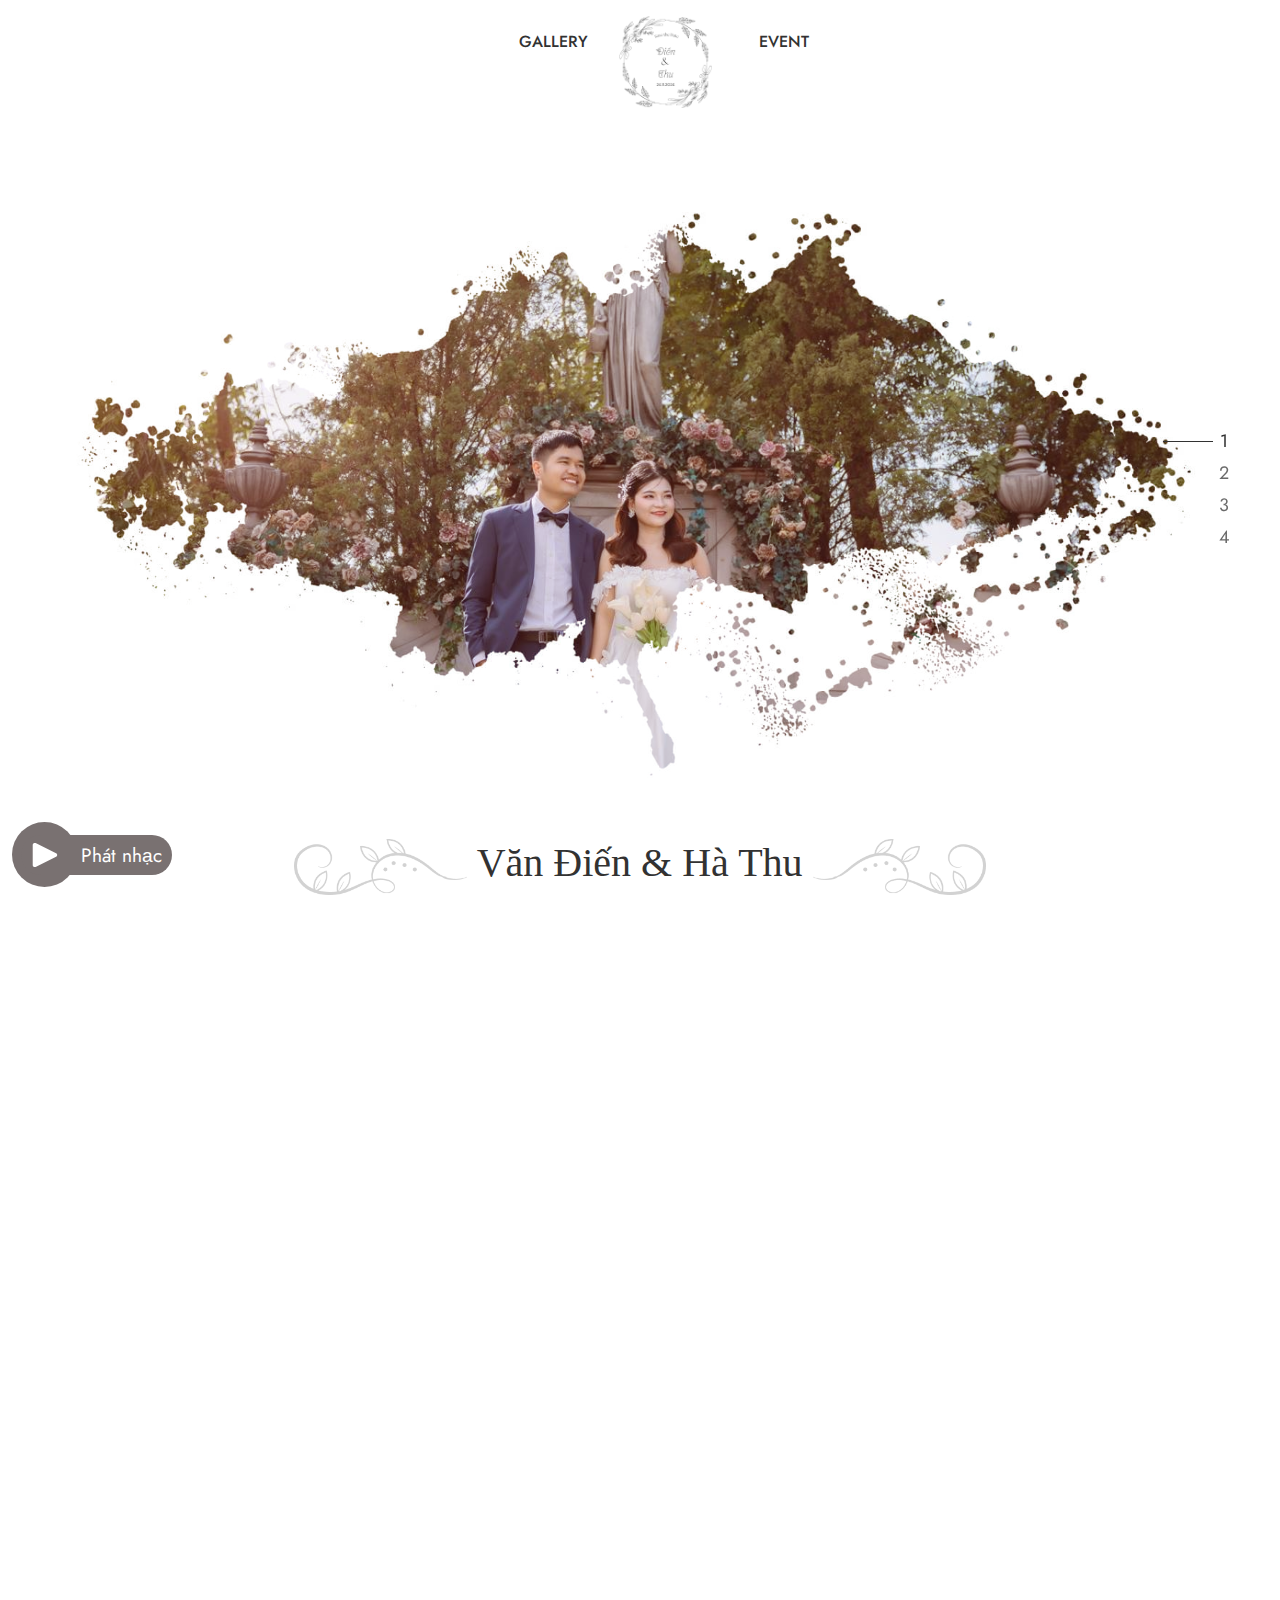
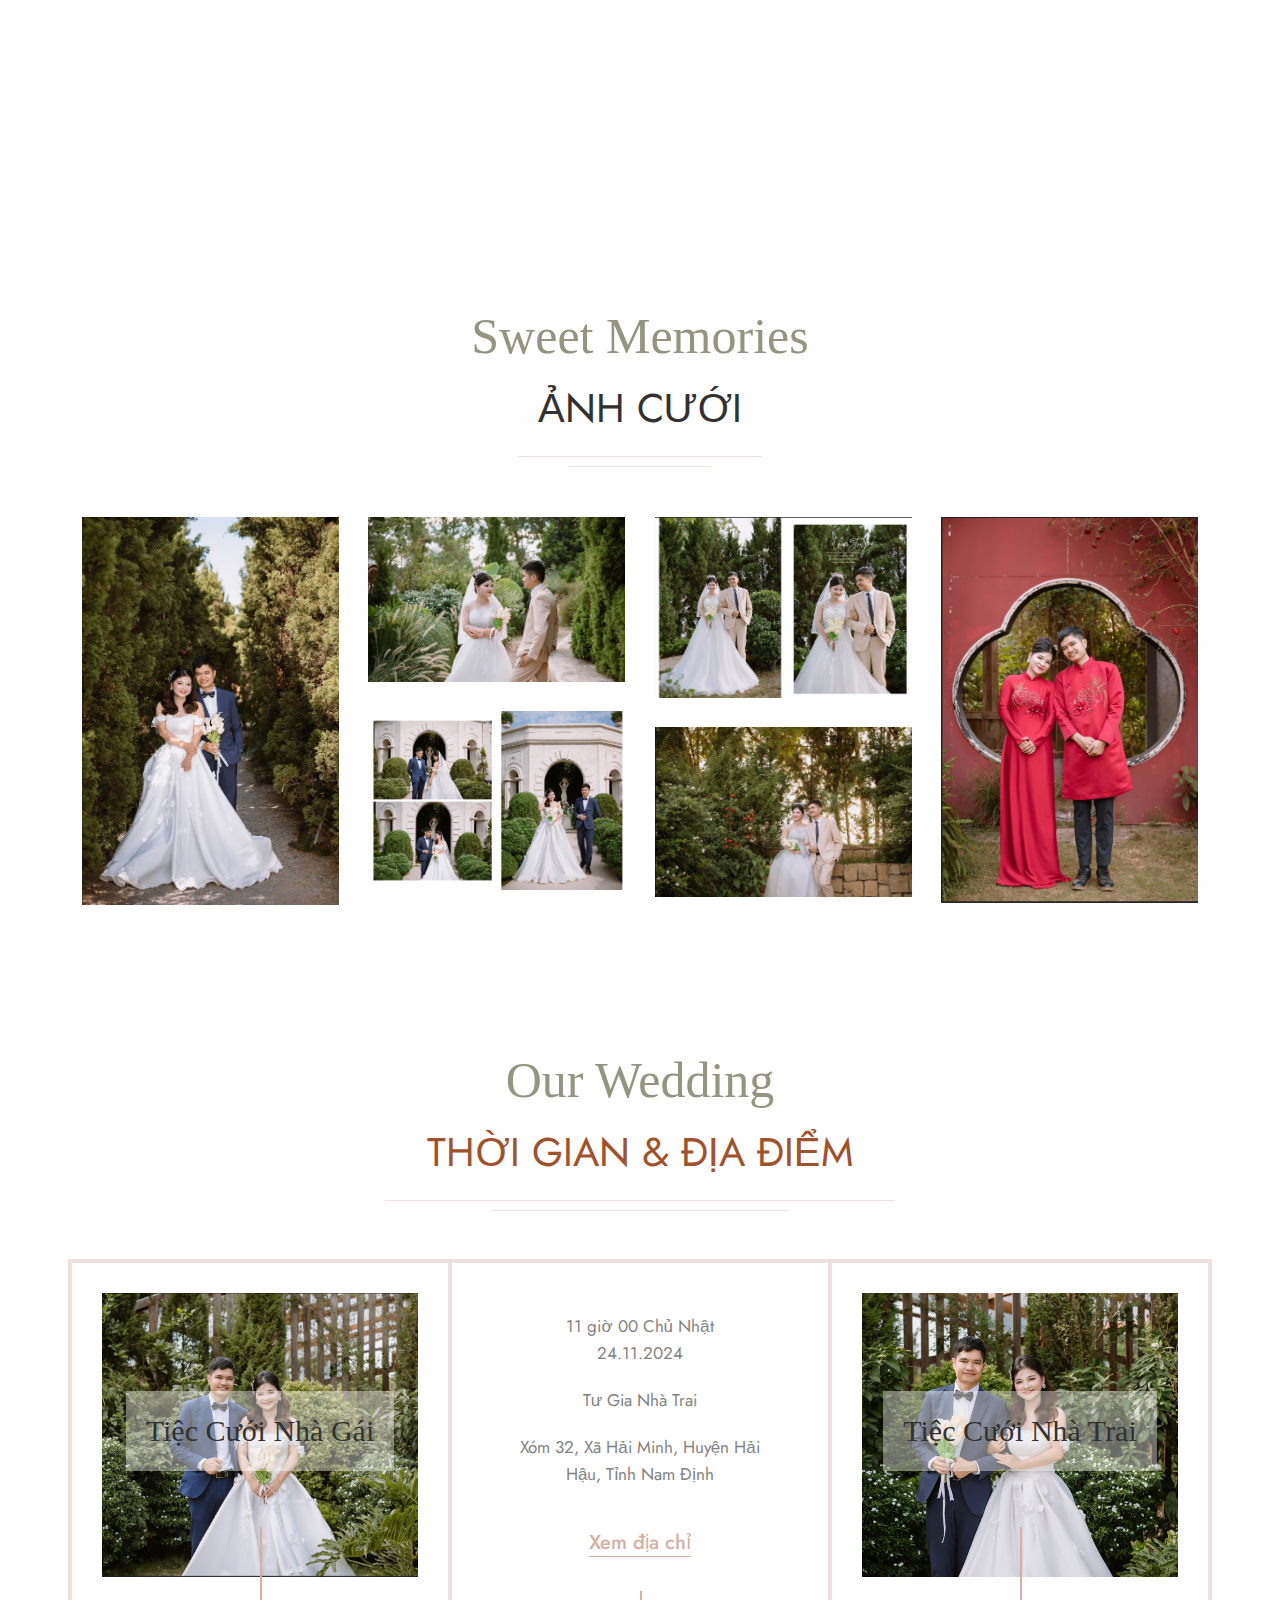
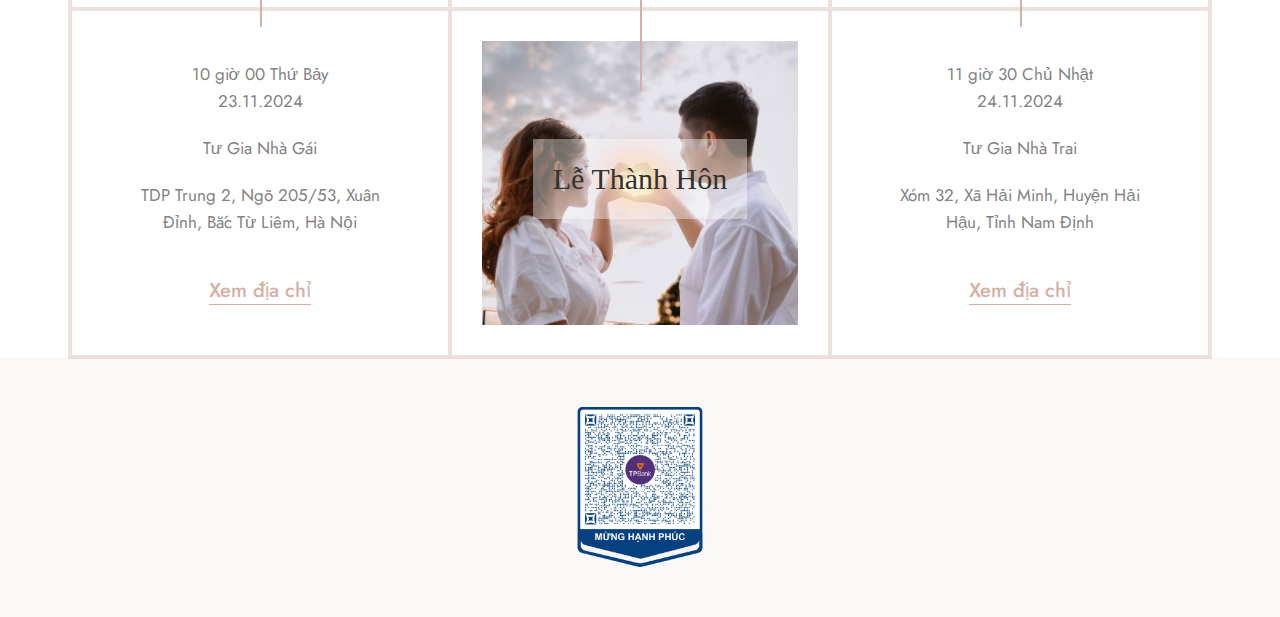
<file: index.html>
<!DOCTYPE html>
<html lang="en">
<head>
    <meta charset="utf-8">
    <meta http-equiv="X-UA-Compatible" content="IE=edge">
    <meta name="viewport" content="width=device-width, initial-scale=1">
    <link rel="shortcut icon" type="image/png" href="assets/images/favicon.png">
    <meta property="og:locale" content="vi_VN" />
    <meta property="og:type" content="article" />
    <meta property="og:title" content="Thu 💕 Điến" />
    <meta property="og:site_name" content="Thu 💕 Điến" />
    <meta property="og:image:width" content="400" />
    <meta property="og:image:height" content="400" />
    <title>Thu 💕 Điến</title>
    <link href="assets/css/themify-icons.css" rel="stylesheet">
    <link href="assets/css/font-awesome.min.css" rel="stylesheet">
    <link href="assets/css/flaticon.css" rel="stylesheet">
    <link href="assets/css/magnific-popup.css" rel="stylesheet">
    <link href="assets/css/bootstrap.min.css" rel="stylesheet">
    <link href="assets/css/animate.css" rel="stylesheet">
    <link href="assets/css/owl.carousel.css" rel="stylesheet">
    <link href="assets/css/owl.theme.css" rel="stylesheet">
    <link href="assets/css/slick.css" rel="stylesheet">
    <link href="assets/css/slick-theme.css" rel="stylesheet">
    <link href="assets/css/swiper.min.css" rel="stylesheet">
    <link href="assets/css/nice-select.css" rel="stylesheet">
    <link href="assets/css/owl.transitions.css" rel="stylesheet">
    <link href="assets/css/jquery.fancybox.css" rel="stylesheet">
    <link href="assets/css/odometer-theme-default.css" rel="stylesheet">
    <link href="assets/css/jquery-ui.css" rel="stylesheet">
    <link href="assets/sass/style.css" rel="stylesheet">
    <style>
        /* Thiết lập giao diện cho nút tạm dừng và play */
        .tdk-music {
            position: fixed;
            z-index: 99999;
            left: 0;
            bottom: 0;
            width: 90px;
            height: 90px;
        }
        .tdk-music svg {
            fill: white;
            position: absolute;
            top: calc(50% - 20px);
            left: calc(50% - 20px);
            width: 40px;
            height: 40px;
        }
        .tdk-bg-player {
            width: 65px;
            height: 65px;
            top: 12px;
            left: 12px;
            position: absolute;
            box-shadow: 0 0 0 0 #c31d1d;
            background-color: rgba(121, 113, 113, 1.0);
            border-radius: 50%;
            border: 2px solid transparent;
            transition: all .5s;
            transform-origin: 50% 50%;
        }
        .tdk-player-text {
            color: white;
            white-space: nowrap;
            position: absolute;
            top: 25px;
            left: 21px;
            height: 40px;
            line-height: 40px;
            background-color: rgba(121, 113, 113, 1.0);
            padding: 0 10px 0 60px;
            border-radius: 30px;
        }
        .tdk-music .tdk-icon-pause {
            display: none;
        }
        .tdk-music.playing .tdk-bg-player {
            animation: zoom 1.3s infinite;
        }
        .tdk-music.playing .tdk-icon-play {
            display: none;
        }
        .tdk-music.playing .tdk-icon-pause {
            display: inline;
        }

        @keyframes zoom {
            0% {
                transform: scale(0.9);
            }
            70% {
                transform: scale(1);
                box-shadow: 0 0 0 15px transparent;
            }
            100% {
                transform: scale(0.9);
                box-shadow: 0 0 0 0 transparent;
            }
        }
    </style>


    <!-- Nút tạm dừng và play là hình ảnh SVG -->
    <div class="tdk-music" onclick="toggleMusic()">
        <div class="tdk-bg-player"></div>
        <div class="tdk-player-text">Phát nhạc</div>
        <svg xmlns="http://www.w3.org/2000/svg" class="tdk-icon-play" width="26" height="26" viewBox="0 0 26 26">
            <path d="M20.208,11.857L6.902,5.26C6.499,5.057,6.018,5.079,5.634,5.312c-0.386,0.232-0.619,0.646-0.619,1.09V19.6 c0,0.443,0.233,0.856,0.619,1.089c0.208,0.126,0.444,0.19,0.683,0.19c0.201,0,0.401-0.046,0.586-0.138l13.306-6.599 c0.438-0.218,0.716-0.658,0.716-1.143S20.646,12.075,20.208,11.857z"></path>
        </svg>
        <svg xmlns="http://www.w3.org/2000/svg" class="tdk-icon-pause" width="26" height="26" viewBox="0 0 26 26">
            <path d="M 7 5 C 6.449 5 6 5.449 6 6 L 6 20 C 6 20.551 6.449 21 7 21 L 10 21 C 10.551 21 11 20.551 11 20 L 11 6 C 11 5.449 10.551 5 10 5 L 7 5 z M 16 5 C 15.449 5 15 5.449 15 6 L 15 20 C 15 20.551 15.449 21 16 21 L 19 21 C 19.551 21 20 20.551 20 20 L 20 6 C 20 5.449 19.551 5 19 5 L 16 5 z"></path>
        </svg>
    </div>

    <!-- Trình phát nhạc được ẩn -->
    <audio id="musicPlayer" loop="true" allow="autoplay" autoplay="true" src="https://bachlong-trading.com/wp-content/uploads/2024/05/EM-DONG-Y-I-DO-DUC-PHUC-x-911-x-KHAC-HUNG-1ST-LIVE-STAGE.mp3"></audio>

    <script>
        var musicPlayer = document.getElementById("musicPlayer");
        var playPauseButton = document.querySelector(".tdk-music");
        var isPlaying = false; // Ban đầu là không đang phát

        // Hàm để bật hoặc tạm dừng trình phát nhạc và thay đổi hình ảnh của nút
        function toggleMusic() {
            if (isPlaying) {
                musicPlayer.pause();
                playPauseButton.classList.remove("playing");
            } else {
                musicPlayer.play();
                playPauseButton.classList.add("playing");
            }
            isPlaying = !isPlaying; // Chuyển trạng thái đang phát hoặc tạm dừng
        }
    </script>
    <!-- <script>
        // Đặt hàm toggleMusic() vào hàm setTimeout() để chạy sau 3 giây
        setTimeout(function() {
            toggleMusic();
        }, 3000);
    </script> -->
</head>

<body>

    <!-- start page-wrapper -->
    <div class="page-wrapper">
        <!-- start preloader -->
        <div class="preloader">
            <div class="vertical-centered-box">
                <div class="content">
                    <div class="loader-circle"></div>
                    <div class="loader-line-mask">
                        <div class="loader-line"></div>
                    </div>
                    <img src="assets/images/preloader.svg" alt="">
                </div>
            </div>
        </div>
        <!-- end preloader -->
        <!-- Start header -->
        <header id="header">
            <div class="wpo-site-header wpo-header-style-1" id="sticky-header">
                <nav class="navigation navbar navbar-expand-lg navbar-light">
                    <div class="container-fluid">
                        <div class="row align-items-center">
                            <div class="col-md-5 col-5 d-lg-none d-block">
                                <div class="mobail-menu">
                                    <button type="button" class="navbar-toggler open-btn">
                                        <span class="sr-only">Toggle navigation</span>
                                        <span class="icon-bar first-angle"></span>
                                        <span class="icon-bar middle-angle"></span>
                                        <span class="icon-bar last-angle"></span>
                                    </button>
                                </div>
                            </div>
                            <div class="col-lg-2 col-md-6 col-6 d-lg-block d-none">
                                
                            </div>
                            <div class="col-md-7 col-7 d-lg-none dl-block">
                                <div class="navbar-header">
                                    <a class="navbar-brand" href="invitation.html"><img src="assets/images/logo.png" alt="Thu Điến Wedding"></a>
                                </div>
                            </div>
                            <div class="col-lg-8 col-md-1 col-1">
                                <div id="navbar" class="collapse navbar-collapse navigation-holder">
                                    <button class="menu-close"><i class="ti-close"></i></button>
                                    <ul class="nav navbar-nav mb-2 mb-lg-0">
                                        <li><a href="index.html#gallery">Gallery</a></li>
                                        <li><a href="index.html#event">Event</a></li>
                                        
                                    </ul>

                                </div><!-- end of nav-collapse -->
                            </div>
                        </div>
                    </div><!-- end of container -->
                </nav>
            </div>
        </header>
        <!-- end of header -->
        <!-- start of hero -->
        <section class="wpo-hero-slider wpo-hero-style-3">
            <h2 class="hidden">some</h2>
            <div class="swiper-container">
                <div class="swiper-wrapper">
                    <div class="swiper-slide">
                        <div class="slide-inner slide-bg-image" data-background="assets/images/slider/slide-1.jpg">
                        </div> <!-- end slide-inner -->
                    </div> <!-- end swiper-slide -->

                    <div class="swiper-slide">
                        <div class="slide-inner slide-bg-image" data-background="assets/images/slider/slide-2.jpg">
                        </div> <!-- end slide-inner -->
                    </div> <!-- end swiper-slide -->

                    <div class="swiper-slide">
                        <div class="slide-inner slide-bg-image" data-background="assets/images/slider/slide-3.jpg">
                        </div> <!-- end slide-inner -->
                    </div> <!-- end swiper-slide -->

                    <div class="swiper-slide">
                        <div class="slide-inner slide-bg-image" data-background="assets/images/slider/slide-4.jpg">
                        </div> <!-- end slide-inner -->
                    </div> <!-- end swiper-slide -->
                </div>
                <!-- end swiper-wrapper -->

                <!-- swipper controls -->
                <div class="swiper-pagination"></div>
            </div>
        </section>
        <!-- end of hero slider -->
        <!-- start wpo-wedding-date -->
        <section class="wpo-wedding-date">
            <div class="container">
                <h2 class="wow fadeInUp" data-wow-duration="1000ms">
                    <span class="shape-1"><img src="assets/images/slider/shape.png" alt=""></span>
                    Văn Điến & Hà Thu
                    <span class="shape-2"><img src="assets/images/slider/shape2.png" alt=""> </span>
                </h2>
                <p class="wow fadeInUp" data-wow-duration="1200ms">Hôn lễ được tổ chức vào ngày 24 tháng 11 năm 2024</p>
                <div class="row wow fadeInUp" data-wow-duration="1400ms">
                    <div class="col col-xs-12">
                        <div class="clock-grids">
                            <div id="clock" data-date="2024/11/24 11:00"></div>
                        </div>
                    </div>
                </div>
            </div> <!-- end container -->
        </section>
        <!-- end wpo-wedding-date -->
        <!-- start couple-section -->
        <section class="wpo-couple-section section-padding" id="couple">
            <div class="container">
                <div class="couple-area clearfix">
                    <div class="row align-items-center">
                        <div class="col col-md-5 col-12">
                            <div class="couple-item wow fadeInLeftSlow" data-wow-duration="1700ms">
                                <div class="couple-img">
                                    <img src="assets/images/couple/CoDau.JPG" alt="">
                                </div>
                                <div class="couple-text">
                                    <h3>Hà Thu</h3>                                    
                                </div>
                            </div>
                        </div>
                        <div class="col col-md-2 col-12">
                            <div class="middle-couple-shape wow fadeInUp" data-wow-duration="1000ms">
                                <div class="shape">
                                    <img src="assets/images/couple/shape.png" alt="">
                                </div>
                            </div>
                        </div>
                        <div class="col col-md-5 col-12">
                            <div class="couple-item wow fadeInRightSlow" data-wow-duration="1700ms">
                                <div class="couple-img">
                                    <img src="assets/images/couple/ChuRe.JPG" alt="">
                                </div>
                                <div class="couple-text">
                                    <h3>Văn Điến</h3>                                   
                                </div>
                            </div>
                        </div>
                    </div>
                </div>
            </div> <!-- end container -->
        </section>
        <!-- end couple-section -->
        
        <!-- end story-section -->
        <!-- start wpo-portfolio-section -->
        <section class="wpo-portfolio-section-s2 pb-0 section-padding" id="gallery">
            <div class="container">
                <div class="wpo-section-title">
                    <h4><a href="https://photos.app.goo.gl/itR26jXCSneDteoV9" style="color: #939580;">Sweet Memories</a></h4>
                    <h2>Ảnh cưới</h2>
                </div>
                <div class="sortable-gallery">
                    <div class="gallery-filters"></div>
                    <div class="row">
                        <div class="col-lg-12">
                            <div class="portfolio-grids gallery-container clearfix">
                                
                                <div class="grid">
                                    <div class="img-holder">
                                        <a href="assets/images/portfolio/l.jpg" class="fancybox"
                                            data-fancybox-group="gall-1">
                                            <img src="assets/images/portfolio/l.jpg" alt class="img img-responsive">
                                            <div class="hover-content">
                                                <i class="ti-plus"></i>
                                            </div>
                                        </a>
                                    </div>
                                </div>
                                <div class="grid">
                                    <div class="img-holder">
                                        <a href="assets/images/portfolio/6.jpg" class="fancybox"
                                            data-fancybox-group="gall-1">
                                            <img src="assets/images/portfolio/6.jpg" alt class="img img-responsive">
                                            <div class="hover-content">
                                                <i class="ti-plus"></i>
                                            </div>
                                        </a>
                                    </div>
                                </div>
                                <div class="grid">
                                    <div class="img-holder">
                                        <a href="assets/images/portfolio/7.jpg" class="fancybox"
                                            data-fancybox-group="gall-1">
                                            <img src="assets/images/portfolio/7.jpg" alt class="img img-responsive">
                                            <div class="hover-content">
                                                <i class="ti-plus"></i>
                                            </div>
                                        </a>
                                    </div>
                                </div>
                                <div class="grid">
                                    <div class="img-holder">
                                        <a href="assets/images/portfolio/r.jpg" class="fancybox"
                                            data-fancybox-group="gall-1">
                                            <img src="assets/images/portfolio/r.jpg" alt class="img img-responsive">
                                            <div class="hover-content">
                                                <i class="ti-plus"></i>
                                            </div>
                                        </a>
                                    </div>
                                </div>
                                <div class="grid">
                                    <div class="img-holder">
                                        <a href="assets/images/portfolio/8.jpg" class="fancybox"
                                            data-fancybox-group="gall-1">
                                            <img src="assets/images/portfolio/8.jpg" alt class="img img-responsive">
                                            <div class="hover-content">
                                                <i class="ti-plus"></i>
                                            </div>
                                        </a>
                                    </div>
                                </div>
                                <div class="grid">
                                    <div class="img-holder">
                                        <a href="assets/images/portfolio/9.jpg" class="fancybox"
                                            data-fancybox-group="gall-1">
                                            <img src="assets/images/portfolio/9.jpg" alt class="img img-responsive">
                                            <div class="hover-content">
                                                <i class="ti-plus"></i>
                                            </div>
                                        </a>
                                    </div>
                                </div>                                
                            </div>
                        </div>
                    </div>
                </div>
                
            </div> <!-- end container -->
        </section>
        <!-- end wpo-portfolio-section -->


        <!-- start wpo-event-section -->
        <section class="wpo-event-section section-padding pb-0" id="event">
            <div class="container">
                <div class="wpo-section-title">
                    <h4>Our Wedding</h4>
                    <h2><a href="invitation.html" style="color: sienna;">Thời gian & địa điểm</a></h2>
                </div>
                <div class="wpo-event-wrap">
                    <div class="row">
                        <div class="col col-lg-4 col-md-6 col-12">
                            <div class="wpo-event-item">
                                <div class="wpo-event-img">
                                    <img src="assets/images/event/1.jpg" alt="">
                                    <div class="title"><h2>Tiệc Cưới Nhà Gái</h2></div>
                                </div>
                                <div class="wpo-event-text">
                                    <ul>
                                        <li>10 giờ 00 Thứ Bảy <br/> 23.11.2024</li>
                                        <li>Tư Gia Nhà Gái</li>
                                        <li>TDP Trung 2, Ngõ 205/53, Xuân Đỉnh, Bắc Từ Liêm, Hà Nội</li>
                                        <li> <a target="_blank" href="https://maps.app.goo.gl/LN4hfwJbfRdn2rP87">Xem địa chỉ</a></li>
                                    </ul>
                                </div>
                            </div>
                        </div>
                        <div class="col col-lg-4 col-md-6 col-12">
                            <div class="wpo-event-item">
                                <div class="wpo-event-img">
                                    <img src="assets/images/event/2.jpg" alt="">
                                    <div class="title"><h2>Lễ Thành Hôn</h2></div>
                                </div>
                                <div class="wpo-event-text">
                                    <ul>
                                        <li>11 giờ 00 Chủ Nhật 
                                            <br/>24.11.2024</li>
                                        <li>Tư Gia Nhà Trai</li>
                                        <li>Xóm 32, Xã Hải Minh, Huyện Hải Hậu, Tỉnh Nam Định</li> 
                                        <li> <a target="_blank"
                                                href="https://maps.app.goo.gl/AHfvJBQJt8uPPumu7">Xem địa chỉ</a></li>
                                    </ul>
                                </div>
                            </div>
                        </div>
                        <div class="col col-lg-4 col-md-6 col-12">
                            <div class="wpo-event-item">
                                <div class="wpo-event-img">
                                    <img src="assets/images/event/3.jpg" alt="">
                                    <div class="title"><h2>Tiệc Cưới Nhà Trai</h2></div>
                                </div>
                                <div class="wpo-event-text">
                                    <ul>
                                        <li>11 giờ 30 Chủ Nhật 
                                            <br/>24.11.2024</li>
                                        <li>Tư Gia Nhà Trai</li>
                                        <li>Xóm 32, Xã Hải Minh, Huyện Hải Hậu, Tỉnh Nam Định</li> 
                                        <li> <a target="_blank"
                                                href="https://maps.app.goo.gl/AHfvJBQJt8uPPumu7">Xem địa chỉ</a></li>
                                    </ul>
                                </div>
                            </div>
                        </div>
                    </div>
                </div>

            </div> <!-- end container -->
        </section>
        <!-- wpo-site-footer start -->
        <div class="wpo-site-footer text-center" style="padding: 50px;">
            <div class="container" id="qr_tt" >
                <div class="row">
                    <div class="col-12">
                        <div class="footer-image">
                            <a class="logo" href="index.html"><img src="assets/images/qr.png" alt="" style="max-width: 160px;"></a>
                        </div>
                    </div>
                </div>
            </div>
        </div>
        <!-- wpo-site-footer end -->
    </div>
    <!-- end of page-wrapper -->
    <div class="snowflakes" aria-hidden="true">
        <div class="snowflake" style="font-size: 15px;">♥️</div>
        <div class="snowflake">❅</div>
        <div class="snowflake" style="font-size: 10px;">♥️ </div>
        <div class="snowflake">❅</div>
        <div class="snowflake" style="font-size: 16px;">♥️</div>
        <div class="snowflake" style="font-size: 22px;">♥️</div>
        <div class="snowflake" style="font-size: 18px;">♥️</div>
        <div class="snowflake" style="font-size: 20px;">♥️</div>
        <div class="snowflake" style="font-size: 16px;">♥️</div>
        <div class="snowflake" style="font-size: 20px;">♥️</div>
        </div>
        <style>
          @-webkit-keyframes snowflakes-fall {
            0% {top:-10%}
            100% {top:100%}
          }
          @-webkit-keyframes snowflakes-shake {
            0%,100% {-webkit-transform:translateX(0);transform:translateX(0)}
            50% {-webkit-transform:translateX(80px);transform:translateX(80px)}
          }
          @keyframes snowflakes-fall {
            0% {top:-10%}
            100% {top:100%}
          }
          @keyframes snowflakes-shake {
            0%,100%{ transform:translateX(0)}
            50% {transform:translateX(80px)}
          }
          .snowflake {
            color: #fff;
            font-size: 1em;
            font-family: Arial, sans-serif;
            text-shadow: 0 0 5px #000;
            position:fixed;
            top:-10%;
            z-index:9999;
            -webkit-user-select:none;
            -moz-user-select:none;
            -ms-user-select:none;
            user-select:none;
            cursor:default;
            -webkit-animation-name:snowflakes-fall,snowflakes-shake;
            -webkit-animation-duration:10s,3s;
            -webkit-animation-timing-function:linear,ease-in-out;
            -webkit-animation-iteration-count:infinite,infinite;
            -webkit-animation-play-state:running,running;
            animation-name:snowflakes-fall,snowflakes-shake;
            animation-duration:10s,3s;
            animation-timing-function:linear,ease-in-out;
            animation-iteration-count:infinite,infinite;
            animation-play-state:running,running;
          }
          .snowflake:nth-of-type(0){
            left:1%;-webkit-animation-delay:0s,0s;animation-delay:0s,0s
          }
          .snowflake:nth-of-type(1){
            left:10%;-webkit-animation-delay:1s,1s;animation-delay:1s,1s
          }
          .snowflake:nth-of-type(2){
            left:20%;-webkit-animation-delay:6s,.5s;animation-delay:6s,.5s
          }
          .snowflake:nth-of-type(3){
            left:30%;-webkit-animation-delay:4s,2s;animation-delay:4s,2s
          }
          .snowflake:nth-of-type(4){
            left:40%;-webkit-animation-delay:2s,2s;animation-delay:2s,2s
          }
          .snowflake:nth-of-type(5){
            left:50%;-webkit-animation-delay:8s,3s;animation-delay:8s,3s
          }
          .snowflake:nth-of-type(6){
            left:60%;-webkit-animation-delay:6s,2s;animation-delay:6s,2s
          }
          .snowflake:nth-of-type(7){
            left:70%;-webkit-animation-delay:2.5s,1s;animation-delay:2.5s,1s
          }
          .snowflake:nth-of-type(8){
            left:80%;-webkit-animation-delay:1s,0s;animation-delay:1s,0s
          }
          .snowflake:nth-of-type(9){
            left:90%;-webkit-animation-delay:3s,1.5s;animation-delay:3s,1.5s
          }
          .snowflake:nth-of-type(10){
            left:25%;-webkit-animation-delay:2s,0s;animation-delay:2s,0s
          }
          .snowflake:nth-of-type(11){
            left:65%;-webkit-animation-delay:4s,2.5s;animation-delay:4s,2.5s
          }
        </style></div>
    <!-- All JavaScript files
    ================================================== -->
    <script src="assets/js/jquery.min.js"></script>
    <script src="assets/js/bootstrap.bundle.min.js"></script>
    <!-- Plugins for this template -->
    <script src="assets/js/modernizr.custom.js"></script>
    <script src="assets/js/jquery.dlmenu.js"></script>
    <script src="assets/js/jquery-plugin-collection.js"></script>
    <!-- Custom script for this template -->
    <script src="assets/js/script.js"></script>
	<!--<script>
		window.onload = function() {
			// Check if the domain includes "thu.abc"
            if (window.location.hostname.includes("thudien.online")) {
                // Remove the "display" style attribute entirely
                document.getElementById("qr_tt").style.removeProperty("display");
            }
		};
	</script>-->

</body>


</html>
</file>
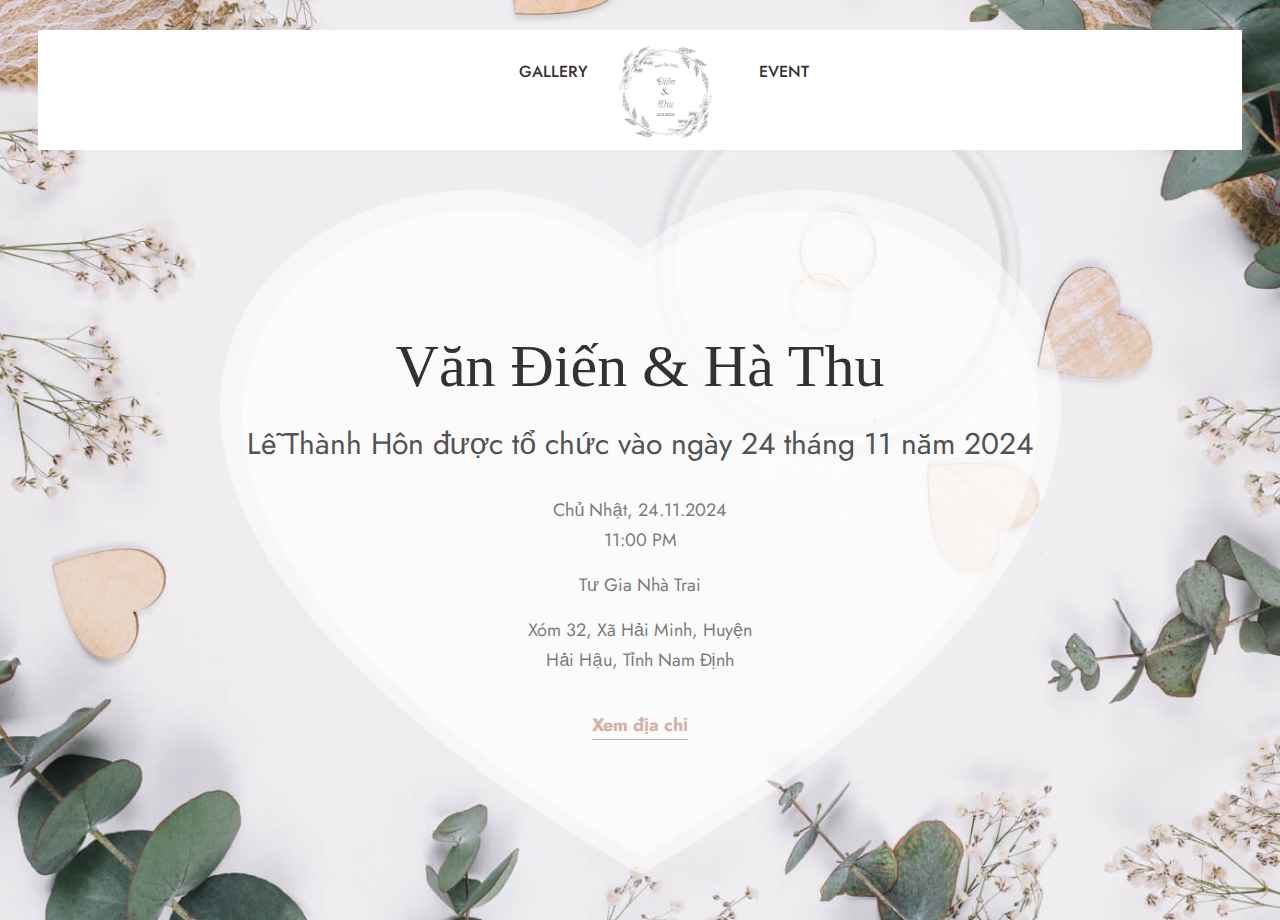
<file: invitation.html>
<!DOCTYPE html>
<html lang="en">


<!-- Mirrored from wpocean.com/html/tf/love-love/index-9.html by HTTrack Website Copier/3.x [XR&CO'2014], Thu, 26 Sep 2024 13:19:27 GMT -->
<head>
    <meta charset="utf-8">
    <meta http-equiv="X-UA-Compatible" content="IE=edge">
    <meta name="viewport" content="width=device-width, initial-scale=1">
    <meta name="author" content="wpOceans">
    <link rel="shortcut icon" type="image/png" href="assets/images/favicon.png">
    <meta property="og:locale" content="vi_VN" />
    <meta property="og:type" content="article" />
    <meta property="og:title" content="Thu 💕 Điến" />
    <meta property="og:description" content="Thu 💕 Điến" />
    <meta property="og:url" content="//" />
    <meta property="og:site_name" content="Thu 💕 Điến" />
    <meta property="og:image" content="assets/images/story/3.jpg" />
    <meta property="og:image:width" content="400" />
    <meta property="og:image:height" content="400" />
    <title>Thu 💕 Điến</title>
    <link href="assets/css/themify-icons.css" rel="stylesheet">
    <link href="assets/css/font-awesome.min.css" rel="stylesheet">
    <link href="assets/css/flaticon.css" rel="stylesheet">
    <link href="assets/css/magnific-popup.css" rel="stylesheet">
    <link href="assets/css/bootstrap.min.css" rel="stylesheet">
    <link href="assets/css/animate.css" rel="stylesheet">
    <link href="assets/css/owl.carousel.css" rel="stylesheet">
    <link href="assets/css/owl.theme.css" rel="stylesheet">
    <link href="assets/css/slick.css" rel="stylesheet">
    <link href="assets/css/slick-theme.css" rel="stylesheet">
    <link href="assets/css/swiper.min.css" rel="stylesheet">
    <link href="assets/css/nice-select.css" rel="stylesheet">
    <link href="assets/css/owl.transitions.css" rel="stylesheet">
    <link href="assets/css/jquery.fancybox.css" rel="stylesheet">
    <link href="assets/css/odometer-theme-default.css" rel="stylesheet">
    <link href="assets/css/jquery-ui.css" rel="stylesheet">
    <link href="assets/sass/style.css" rel="stylesheet">
</head>

<body>

    <!-- start page-wrapper -->
    <div class="page-wrapper">
        <!-- start preloader -->
        <div class="preloader">
            <div class="vertical-centered-box">
                <div class="content">
                    <div class="loader-circle"></div>
                    <div class="loader-line-mask">
                        <div class="loader-line"></div>
                    </div>
                    <img src="assets/images/preloader.svg" alt="">
                </div>
            </div>
        </div>
        <!-- end preloader -->
        <!-- Start header -->
        <!-- Start header -->
        <header>
            <div class="wpo-site-header wpo-header-style-3">
                <nav class="navigation navbar navbar-expand-lg navbar-light">
                    <div class="container-fluid">
                        <div class="row align-items-center">
                            <div class="col-md-5 col-5 d-lg-none d-block">
                                <div class="mobail-menu">
                                    <button type="button" class="navbar-toggler open-btn">
                                        <span class="sr-only">Toggle navigation</span>
                                        <span class="icon-bar first-angle"></span>
                                        <span class="icon-bar middle-angle"></span>
                                        <span class="icon-bar last-angle"></span>
                                    </button>
                                </div>
                            </div>
                            <div class="col-lg-2 col-md-6 col-6 d-lg-block d-none">
                                
                            </div>
                            <div class="col-md-7 col-7 d-lg-none dl-block">
                                <div class="navbar-header">
                                    <a class="navbar-brand" href="index.html"><img src="assets/images/logo.png" alt="Thu Điến Wedding"></a>
                                </div>
                            </div>
                            <div class="col-lg-8 col-md-1 col-1">
                                <div id="navbar" class="collapse navbar-collapse navigation-holder">
                                    <button class="menu-close"><i class="ti-close"></i></button>
                                    <ul class="nav navbar-nav mb-2 mb-lg-0">
                                        <li><a href="index.html#gallery">Gallery</a></li>
                                        <li><a href="index.html#event">Event</a></li>
                                    </ul>

                                </div><!-- end of nav-collapse -->
                            </div>
                        </div>
                    </div><!-- end of container -->
                </nav>
            </div>
        </header>
        <!-- end of header -->
        <!-- start of hero -->
        <section class="static-hero-s4">
            <div class="hero-container">
                <div class="hero-inner">
                    <div class="container">
                        <div class="row justify-content-center">
                            <div class="col-lg-12">
                                <div class="wpo-event-item wow zoomIn" data-wow-duration="1500ms">
                                    <div class="wpo-event-text">
                                        <h2>Văn Điến & Hà Thu</h2>
                                        <p>Lễ Thành Hôn được tổ chức vào ngày 24 tháng 11 năm 2024</p>
                                        <ul>
                                            <li>Chủ Nhật, 24.11.2024 <br />
                                                11:00 PM </li>
                                            <li>Tư Gia Nhà Trai</li>
                                            <li>Xóm 32, Xã Hải Minh, Huyện Hải Hậu, Tỉnh Nam Định</li> 
                                            <li> <a target="_blank" href="https://maps.app.goo.gl/AHfvJBQJt8uPPumu7">Xem địa chỉ</a></li>                                           
                                        </ul>
                                    </div>
                                </div>
                            </div>
                        </div>
                    </div>
                </div>
            </div>
        </section>
        <!-- end of hero slider -->
        
    </div>
    <!-- end of page-wrapper -->

    <!-- All JavaScript files
    ================================================== -->
    <script src="assets/js/jquery.min.js"></script>
    <script src="assets/js/bootstrap.bundle.min.js"></script>
    <!-- Plugins for this template -->
    <script src="assets/js/modernizr.custom.js"></script>
    <script src="assets/js/jquery.dlmenu.js"></script>
    <script src="assets/js/jquery-plugin-collection.js"></script>
    <!-- Custom script for this template -->
    <script src="assets/js/script.js"></script>
</body>


<!-- Mirrored from wpocean.com/html/tf/love-love/index-9.html by HTTrack Website Copier/3.x [XR&CO'2014], Thu, 26 Sep 2024 13:19:27 GMT -->
</html>
</file>
<file: assets/css/themify-icons.css>
@font-face {
	font-family: 'themify';
	src:url('../fonts/themify9f24.eot?-fvbane');
	src:url('../fonts/themifyd41d.eot?') format('embedded-opentype'),
		url('../fonts/themify9f24.woff?-fvbane') format('woff'),
		url('../fonts/themify9f24.ttf?-fvbane') format('truetype'),
		url('../fonts/themify9f24.svg?-fvbane') format('svg');
	font-weight: normal;
	font-style: normal;
}

[class^="ti-"], [class*=" ti-"] {
	font-family: 'themify';
	speak: none;
	font-style: normal;
	font-weight: normal;
	font-variant: normal;
	text-transform: none;
	line-height: 1;

	/* Better Font Rendering =========== */
	-webkit-font-smoothing: antialiased;
	-moz-osx-font-smoothing: grayscale;
}

.ti-wand:before {
	content: "\e600";
}
.ti-volume:before {
	content: "\e601";
}
.ti-user:before {
	content: "\e602";
}
.ti-unlock:before {
	content: "\e603";
}
.ti-unlink:before {
	content: "\e604";
}
.ti-trash:before {
	content: "\e605";
}
.ti-thought:before {
	content: "\e606";
}
.ti-target:before {
	content: "\e607";
}
.ti-tag:before {
	content: "\e608";
}
.ti-tablet:before {
	content: "\e609";
}
.ti-star:before {
	content: "\e60a";
}
.ti-spray:before {
	content: "\e60b";
}
.ti-signal:before {
	content: "\e60c";
}
.ti-shopping-cart:before {
	content: "\e60d";
}
.ti-shopping-cart-full:before {
	content: "\e60e";
}
.ti-settings:before {
	content: "\e60f";
}
.ti-search:before {
	content: "\e610";
}
.ti-zoom-in:before {
	content: "\e611";
}
.ti-zoom-out:before {
	content: "\e612";
}
.ti-cut:before {
	content: "\e613";
}
.ti-ruler:before {
	content: "\e614";
}
.ti-ruler-pencil:before {
	content: "\e615";
}
.ti-ruler-alt:before {
	content: "\e616";
}
.ti-bookmark:before {
	content: "\e617";
}
.ti-bookmark-alt:before {
	content: "\e618";
}
.ti-reload:before {
	content: "\e619";
}
.ti-plus:before {
	content: "\e61a";
}
.ti-pin:before {
	content: "\e61b";
}
.ti-pencil:before {
	content: "\e61c";
}
.ti-pencil-alt:before {
	content: "\e61d";
}
.ti-paint-roller:before {
	content: "\e61e";
}
.ti-paint-bucket:before {
	content: "\e61f";
}
.ti-na:before {
	content: "\e620";
}
.ti-mobile:before {
	content: "\e621";
}
.ti-minus:before {
	content: "\e622";
}
.ti-medall:before {
	content: "\e623";
}
.ti-medall-alt:before {
	content: "\e624";
}
.ti-marker:before {
	content: "\e625";
}
.ti-marker-alt:before {
	content: "\e626";
}
.ti-arrow-up:before {
	content: "\e627";
}
.ti-arrow-right:before {
	content: "\e628";
}
.ti-arrow-left:before {
	content: "\e629";
}
.ti-arrow-down:before {
	content: "\e62a";
}
.ti-lock:before {
	content: "\e62b";
}
.ti-location-arrow:before {
	content: "\e62c";
}
.ti-link:before {
	content: "\e62d";
}
.ti-layout:before {
	content: "\e62e";
}
.ti-layers:before {
	content: "\e62f";
}
.ti-layers-alt:before {
	content: "\e630";
}
.ti-key:before {
	content: "\e631";
}
.ti-import:before {
	content: "\e632";
}
.ti-image:before {
	content: "\e633";
}
.ti-heart:before {
	content: "\e634";
}
.ti-heart-broken:before {
	content: "\e635";
}
.ti-hand-stop:before {
	content: "\e636";
}
.ti-hand-open:before {
	content: "\e637";
}
.ti-hand-drag:before {
	content: "\e638";
}
.ti-folder:before {
	content: "\e639";
}
.ti-flag:before {
	content: "\e63a";
}
.ti-flag-alt:before {
	content: "\e63b";
}
.ti-flag-alt-2:before {
	content: "\e63c";
}
.ti-eye:before {
	content: "\e63d";
}
.ti-export:before {
	content: "\e63e";
}
.ti-exchange-vertical:before {
	content: "\e63f";
}
.ti-desktop:before {
	content: "\e640";
}
.ti-cup:before {
	content: "\e641";
}
.ti-crown:before {
	content: "\e642";
}
.ti-comments:before {
	content: "\e643";
}
.ti-comment:before {
	content: "\e644";
}
.ti-comment-alt:before {
	content: "\e645";
}
.ti-close:before {
	content: "\e646";
}
.ti-clip:before {
	content: "\e647";
}
.ti-angle-up:before {
	content: "\e648";
}
.ti-angle-right:before {
	content: "\e649";
}
.ti-angle-left:before {
	content: "\e64a";
}
.ti-angle-down:before {
	content: "\e64b";
}
.ti-check:before {
	content: "\e64c";
}
.ti-check-box:before {
	content: "\e64d";
}
.ti-camera:before {
	content: "\e64e";
}
.ti-announcement:before {
	content: "\e64f";
}
.ti-brush:before {
	content: "\e650";
}
.ti-briefcase:before {
	content: "\e651";
}
.ti-bolt:before {
	content: "\e652";
}
.ti-bolt-alt:before {
	content: "\e653";
}
.ti-blackboard:before {
	content: "\e654";
}
.ti-bag:before {
	content: "\e655";
}
.ti-move:before {
	content: "\e656";
}
.ti-arrows-vertical:before {
	content: "\e657";
}
.ti-arrows-horizontal:before {
	content: "\e658";
}
.ti-fullscreen:before {
	content: "\e659";
}
.ti-arrow-top-right:before {
	content: "\e65a";
}
.ti-arrow-top-left:before {
	content: "\e65b";
}
.ti-arrow-circle-up:before {
	content: "\e65c";
}
.ti-arrow-circle-right:before {
	content: "\e65d";
}
.ti-arrow-circle-left:before {
	content: "\e65e";
}
.ti-arrow-circle-down:before {
	content: "\e65f";
}
.ti-angle-double-up:before {
	content: "\e660";
}
.ti-angle-double-right:before {
	content: "\e661";
}
.ti-angle-double-left:before {
	content: "\e662";
}
.ti-angle-double-down:before {
	content: "\e663";
}
.ti-zip:before {
	content: "\e664";
}
.ti-world:before {
	content: "\e665";
}
.ti-wheelchair:before {
	content: "\e666";
}
.ti-view-list:before {
	content: "\e667";
}
.ti-view-list-alt:before {
	content: "\e668";
}
.ti-view-grid:before {
	content: "\e669";
}
.ti-uppercase:before {
	content: "\e66a";
}
.ti-upload:before {
	content: "\e66b";
}
.ti-underline:before {
	content: "\e66c";
}
.ti-truck:before {
	content: "\e66d";
}
.ti-timer:before {
	content: "\e66e";
}
.ti-ticket:before {
	content: "\e66f";
}
.ti-thumb-up:before {
	content: "\e670";
}
.ti-thumb-down:before {
	content: "\e671";
}
.ti-text:before {
	content: "\e672";
}
.ti-stats-up:before {
	content: "\e673";
}
.ti-stats-down:before {
	content: "\e674";
}
.ti-split-v:before {
	content: "\e675";
}
.ti-split-h:before {
	content: "\e676";
}
.ti-smallcap:before {
	content: "\e677";
}
.ti-shine:before {
	content: "\e678";
}
.ti-shift-right:before {
	content: "\e679";
}
.ti-shift-left:before {
	content: "\e67a";
}
.ti-shield:before {
	content: "\e67b";
}
.ti-notepad:before {
	content: "\e67c";
}
.ti-server:before {
	content: "\e67d";
}
.ti-quote-right:before {
	content: "\e67e";
}
.ti-quote-left:before {
	content: "\e67f";
}
.ti-pulse:before {
	content: "\e680";
}
.ti-printer:before {
	content: "\e681";
}
.ti-power-off:before {
	content: "\e682";
}
.ti-plug:before {
	content: "\e683";
}
.ti-pie-chart:before {
	content: "\e684";
}
.ti-paragraph:before {
	content: "\e685";
}
.ti-panel:before {
	content: "\e686";
}
.ti-package:before {
	content: "\e687";
}
.ti-music:before {
	content: "\e688";
}
.ti-music-alt:before {
	content: "\e689";
}
.ti-mouse:before {
	content: "\e68a";
}
.ti-mouse-alt:before {
	content: "\e68b";
}
.ti-money:before {
	content: "\e68c";
}
.ti-microphone:before {
	content: "\e68d";
}
.ti-menu:before {
	content: "\e68e";
}
.ti-menu-alt:before {
	content: "\e68f";
}
.ti-map:before {
	content: "\e690";
}
.ti-map-alt:before {
	content: "\e691";
}
.ti-loop:before {
	content: "\e692";
}
.ti-location-pin:before {
	content: "\e693";
}
.ti-list:before {
	content: "\e694";
}
.ti-light-bulb:before {
	content: "\e695";
}
.ti-Italic:before {
	content: "\e696";
}
.ti-info:before {
	content: "\e697";
}
.ti-infinite:before {
	content: "\e698";
}
.ti-id-badge:before {
	content: "\e699";
}
.ti-hummer:before {
	content: "\e69a";
}
.ti-home:before {
	content: "\e69b";
}
.ti-help:before {
	content: "\e69c";
}
.ti-headphone:before {
	content: "\e69d";
}
.ti-harddrives:before {
	content: "\e69e";
}
.ti-harddrive:before {
	content: "\e69f";
}
.ti-gift:before {
	content: "\e6a0";
}
.ti-game:before {
	content: "\e6a1";
}
.ti-filter:before {
	content: "\e6a2";
}
.ti-files:before {
	content: "\e6a3";
}
.ti-file:before {
	content: "\e6a4";
}
.ti-eraser:before {
	content: "\e6a5";
}
.ti-envelope:before {
	content: "\e6a6";
}
.ti-download:before {
	content: "\e6a7";
}
.ti-direction:before {
	content: "\e6a8";
}
.ti-direction-alt:before {
	content: "\e6a9";
}
.ti-dashboard:before {
	content: "\e6aa";
}
.ti-control-stop:before {
	content: "\e6ab";
}
.ti-control-shuffle:before {
	content: "\e6ac";
}
.ti-control-play:before {
	content: "\e6ad";
}
.ti-control-pause:before {
	content: "\e6ae";
}
.ti-control-forward:before {
	content: "\e6af";
}
.ti-control-backward:before {
	content: "\e6b0";
}
.ti-cloud:before {
	content: "\e6b1";
}
.ti-cloud-up:before {
	content: "\e6b2";
}
.ti-cloud-down:before {
	content: "\e6b3";
}
.ti-clipboard:before {
	content: "\e6b4";
}
.ti-car:before {
	content: "\e6b5";
}
.ti-calendar:before {
	content: "\e6b6";
}
.ti-book:before {
	content: "\e6b7";
}
.ti-bell:before {
	content: "\e6b8";
}
.ti-basketball:before {
	content: "\e6b9";
}
.ti-bar-chart:before {
	content: "\e6ba";
}
.ti-bar-chart-alt:before {
	content: "\e6bb";
}
.ti-back-right:before {
	content: "\e6bc";
}
.ti-back-left:before {
	content: "\e6bd";
}
.ti-arrows-corner:before {
	content: "\e6be";
}
.ti-archive:before {
	content: "\e6bf";
}
.ti-anchor:before {
	content: "\e6c0";
}
.ti-align-right:before {
	content: "\e6c1";
}
.ti-align-left:before {
	content: "\e6c2";
}
.ti-align-justify:before {
	content: "\e6c3";
}
.ti-align-center:before {
	content: "\e6c4";
}
.ti-alert:before {
	content: "\e6c5";
}
.ti-alarm-clock:before {
	content: "\e6c6";
}
.ti-agenda:before {
	content: "\e6c7";
}
.ti-write:before {
	content: "\e6c8";
}
.ti-window:before {
	content: "\e6c9";
}
.ti-widgetized:before {
	content: "\e6ca";
}
.ti-widget:before {
	content: "\e6cb";
}
.ti-widget-alt:before {
	content: "\e6cc";
}
.ti-wallet:before {
	content: "\e6cd";
}
.ti-video-clapper:before {
	content: "\e6ce";
}
.ti-video-camera:before {
	content: "\e6cf";
}
.ti-vector:before {
	content: "\e6d0";
}
.ti-themify-logo:before {
	content: "\e6d1";
}
.ti-themify-favicon:before {
	content: "\e6d2";
}
.ti-themify-favicon-alt:before {
	content: "\e6d3";
}
.ti-support:before {
	content: "\e6d4";
}
.ti-stamp:before {
	content: "\e6d5";
}
.ti-split-v-alt:before {
	content: "\e6d6";
}
.ti-slice:before {
	content: "\e6d7";
}
.ti-shortcode:before {
	content: "\e6d8";
}
.ti-shift-right-alt:before {
	content: "\e6d9";
}
.ti-shift-left-alt:before {
	content: "\e6da";
}
.ti-ruler-alt-2:before {
	content: "\e6db";
}
.ti-receipt:before {
	content: "\e6dc";
}
.ti-pin2:before {
	content: "\e6dd";
}
.ti-pin-alt:before {
	content: "\e6de";
}
.ti-pencil-alt2:before {
	content: "\e6df";
}
.ti-palette:before {
	content: "\e6e0";
}
.ti-more:before {
	content: "\e6e1";
}
.ti-more-alt:before {
	content: "\e6e2";
}
.ti-microphone-alt:before {
	content: "\e6e3";
}
.ti-magnet:before {
	content: "\e6e4";
}
.ti-line-double:before {
	content: "\e6e5";
}
.ti-line-dotted:before {
	content: "\e6e6";
}
.ti-line-dashed:before {
	content: "\e6e7";
}
.ti-layout-width-full:before {
	content: "\e6e8";
}
.ti-layout-width-default:before {
	content: "\e6e9";
}
.ti-layout-width-default-alt:before {
	content: "\e6ea";
}
.ti-layout-tab:before {
	content: "\e6eb";
}
.ti-layout-tab-window:before {
	content: "\e6ec";
}
.ti-layout-tab-v:before {
	content: "\e6ed";
}
.ti-layout-tab-min:before {
	content: "\e6ee";
}
.ti-layout-slider:before {
	content: "\e6ef";
}
.ti-layout-slider-alt:before {
	content: "\e6f0";
}
.ti-layout-sidebar-right:before {
	content: "\e6f1";
}
.ti-layout-sidebar-none:before {
	content: "\e6f2";
}
.ti-layout-sidebar-left:before {
	content: "\e6f3";
}
.ti-layout-placeholder:before {
	content: "\e6f4";
}
.ti-layout-menu:before {
	content: "\e6f5";
}
.ti-layout-menu-v:before {
	content: "\e6f6";
}
.ti-layout-menu-separated:before {
	content: "\e6f7";
}
.ti-layout-menu-full:before {
	content: "\e6f8";
}
.ti-layout-media-right-alt:before {
	content: "\e6f9";
}
.ti-layout-media-right:before {
	content: "\e6fa";
}
.ti-layout-media-overlay:before {
	content: "\e6fb";
}
.ti-layout-media-overlay-alt:before {
	content: "\e6fc";
}
.ti-layout-media-overlay-alt-2:before {
	content: "\e6fd";
}
.ti-layout-media-left-alt:before {
	content: "\e6fe";
}
.ti-layout-media-left:before {
	content: "\e6ff";
}
.ti-layout-media-center-alt:before {
	content: "\e700";
}
.ti-layout-media-center:before {
	content: "\e701";
}
.ti-layout-list-thumb:before {
	content: "\e702";
}
.ti-layout-list-thumb-alt:before {
	content: "\e703";
}
.ti-layout-list-post:before {
	content: "\e704";
}
.ti-layout-list-large-image:before {
	content: "\e705";
}
.ti-layout-line-solid:before {
	content: "\e706";
}
.ti-layout-grid4:before {
	content: "\e707";
}
.ti-layout-grid3:before {
	content: "\e708";
}
.ti-layout-grid2:before {
	content: "\e709";
}
.ti-layout-grid2-thumb:before {
	content: "\e70a";
}
.ti-layout-cta-right:before {
	content: "\e70b";
}
.ti-layout-cta-left:before {
	content: "\e70c";
}
.ti-layout-cta-center:before {
	content: "\e70d";
}
.ti-layout-cta-btn-right:before {
	content: "\e70e";
}
.ti-layout-cta-btn-left:before {
	content: "\e70f";
}
.ti-layout-column4:before {
	content: "\e710";
}
.ti-layout-column3:before {
	content: "\e711";
}
.ti-layout-column2:before {
	content: "\e712";
}
.ti-layout-accordion-separated:before {
	content: "\e713";
}
.ti-layout-accordion-merged:before {
	content: "\e714";
}
.ti-layout-accordion-list:before {
	content: "\e715";
}
.ti-ink-pen:before {
	content: "\e716";
}
.ti-info-alt:before {
	content: "\e717";
}
.ti-help-alt:before {
	content: "\e718";
}
.ti-headphone-alt:before {
	content: "\e719";
}
.ti-hand-point-up:before {
	content: "\e71a";
}
.ti-hand-point-right:before {
	content: "\e71b";
}
.ti-hand-point-left:before {
	content: "\e71c";
}
.ti-hand-point-down:before {
	content: "\e71d";
}
.ti-gallery:before {
	content: "\e71e";
}
.ti-face-smile:before {
	content: "\e71f";
}
.ti-face-sad:before {
	content: "\e720";
}
.ti-credit-card:before {
	content: "\e721";
}
.ti-control-skip-forward:before {
	content: "\e722";
}
.ti-control-skip-backward:before {
	content: "\e723";
}
.ti-control-record:before {
	content: "\e724";
}
.ti-control-eject:before {
	content: "\e725";
}
.ti-comments-smiley:before {
	content: "\e726";
}
.ti-brush-alt:before {
	content: "\e727";
}
.ti-youtube:before {
	content: "\e728";
}
.ti-vimeo:before {
	content: "\e729";
}
.ti-twitter:before {
	content: "\e72a";
}
.ti-time:before {
	content: "\e72b";
}
.ti-tumblr:before {
	content: "\e72c";
}
.ti-skype:before {
	content: "\e72d";
}
.ti-share:before {
	content: "\e72e";
}
.ti-share-alt:before {
	content: "\e72f";
}
.ti-rocket:before {
	content: "\e730";
}
.ti-pinterest:before {
	content: "\e731";
}
.ti-new-window:before {
	content: "\e732";
}
.ti-microsoft:before {
	content: "\e733";
}
.ti-list-ol:before {
	content: "\e734";
}
.ti-linkedin:before {
	content: "\e735";
}
.ti-layout-sidebar-2:before {
	content: "\e736";
}
.ti-layout-grid4-alt:before {
	content: "\e737";
}
.ti-layout-grid3-alt:before {
	content: "\e738";
}
.ti-layout-grid2-alt:before {
	content: "\e739";
}
.ti-layout-column4-alt:before {
	content: "\e73a";
}
.ti-layout-column3-alt:before {
	content: "\e73b";
}
.ti-layout-column2-alt:before {
	content: "\e73c";
}
.ti-instagram:before {
	content: "\e73d";
}
.ti-google:before {
	content: "\e73e";
}
.ti-github:before {
	content: "\e73f";
}
.ti-flickr:before {
	content: "\e740";
}
.ti-facebook:before {
	content: "\e741";
}
.ti-dropbox:before {
	content: "\e742";
}
.ti-dribbble:before {
	content: "\e743";
}
.ti-apple:before {
	content: "\e744";
}
.ti-android:before {
	content: "\e745";
}
.ti-save:before {
	content: "\e746";
}
.ti-save-alt:before {
	content: "\e747";
}
.ti-yahoo:before {
	content: "\e748";
}
.ti-wordpress:before {
	content: "\e749";
}
.ti-vimeo-alt:before {
	content: "\e74a";
}
.ti-twitter-alt:before {
	content: "\e74b";
}
.ti-tumblr-alt:before {
	content: "\e74c";
}
.ti-trello:before {
	content: "\e74d";
}
.ti-stack-overflow:before {
	content: "\e74e";
}
.ti-soundcloud:before {
	content: "\e74f";
}
.ti-sharethis:before {
	content: "\e750";
}
.ti-sharethis-alt:before {
	content: "\e751";
}
.ti-reddit:before {
	content: "\e752";
}
.ti-pinterest-alt:before {
	content: "\e753";
}
.ti-microsoft-alt:before {
	content: "\e754";
}
.ti-linux:before {
	content: "\e755";
}
.ti-jsfiddle:before {
	content: "\e756";
}
.ti-joomla:before {
	content: "\e757";
}
.ti-html5:before {
	content: "\e758";
}
.ti-flickr-alt:before {
	content: "\e759";
}
.ti-email:before {
	content: "\e75a";
}
.ti-drupal:before {
	content: "\e75b";
}
.ti-dropbox-alt:before {
	content: "\e75c";
}
.ti-css3:before {
	content: "\e75d";
}
.ti-rss:before {
	content: "\e75e";
}
.ti-rss-alt:before {
	content: "\e75f";
}
</file>
<file: assets/css/flaticon.css>
@font-face {
    font-family: "flaticon";
    src: url("../fonts/flaticone679.ttf?7be827e199392bb56ae95dacf43f5036") format("truetype"),
url("../fonts/flaticone679.woff?7be827e199392bb56ae95dacf43f5036") format("woff"),
url("../fonts/flaticone679.woff2?7be827e199392bb56ae95dacf43f5036") format("woff2"),
url("../fonts/flaticone679.eot?7be827e199392bb56ae95dacf43f5036") format("embedded-opentype"),
url("../fonts/flaticone679.svg?7be827e199392bb56ae95dacf43f5036") format("svg");
}

i[class^="flaticon-"]:before, i[class*=" flaticon-"]:before {
    font-family: flaticon !important;
    font-style: normal;
    font-weight: normal !important;
    font-variant: normal;
    text-transform: none;
    -webkit-font-smoothing: antialiased;
    -moz-osx-font-smoothing: grayscale;
}

.flaticon-email:before {
    content: "\f101";
}
.flaticon-phone-call:before {
    content: "\f102";
}
.flaticon-maps-and-flags:before {
    content: "\f103";
}
.flaticon-instagram:before {
    content: "\f104";
}
.flaticon-gallery:before {
    content: "\f105";
}
.flaticon-serving-dish:before {
    content: "\f106";
}
.flaticon-edit:before {
    content: "\f107";
}
.flaticon-left-arrow:before {
    content: "\f108";
}
.flaticon-wedding:before {
    content: "\f109";
}
.flaticon-cake:before {
    content: "\f10a";
}
.flaticon-wedding-rings:before {
    content: "\f10b";
}
.flaticon-play:before {
    content: "\f10c";
}
.flaticon-quotation:before {
    content: "\f10d";
}
.flaticon-dove:before {
    content: "\f10e";
}
.flaticon-calendar:before {
    content: "\f10f";
}
.flaticon-heart:before {
    content: "\f110";
}
.flaticon-pinterest:before {
    content: "\f111";
}
.flaticon-facebook-app-symbol:before {
    content: "\f112";
}
.flaticon-twitter:before {
    content: "\f113";
}
.flaticon-instagram-1:before {
    content: "\f114";
}
.flaticon-linkedin:before {
    content: "\f115";
}
.flaticon-youtube:before {
    content: "\f116";
}
.flaticon-search:before {
    content: "\f117";
}
.flaticon-shopping-cart:before {
    content: "\f118";
}
.flaticon-left-arrow-1:before {
    content: "\f119";
}
.flaticon-user:before {
    content: "\f11a";
}
.flaticon-comment-white-oval-bubble:before {
    content: "\f11b";
}
.flaticon-calendar-1:before {
    content: "\f11c";
}
.flaticon-right-arrow:before {
    content: "\f11d";
}
.flaticon-play-1:before {
    content: "\f11e";
}
.flaticon-left-quote:before {
    content: "\f11f";
}
.flaticon-right-arrow-1:before {
    content: "\f120";
}
.flaticon-left-arrow-2:before {
    content: "\f121";
}
.flaticon-next:before {
    content: "\f122";
}
</file>
<file: assets/css/nice-select.css>
.nice-select {
  -webkit-tap-highlight-color: transparent;
  background-color: #fff;
  border-radius: 5px;
  border: solid 1px #e8e8e8;
  box-sizing: border-box;
  clear: both;
  cursor: pointer;
  display: block;
  float: left;
  font-family: inherit;
  font-size: 14px;
  font-weight: normal;
  height: 42px;
  line-height: 40px;
  outline: none;
  padding-left: 18px;
  padding-right: 30px;
  position: relative;
  text-align: left !important;
  -webkit-transition: all 0.2s ease-in-out;
  transition: all 0.2s ease-in-out;
  -webkit-user-select: none;
     -moz-user-select: none;
      -ms-user-select: none;
          user-select: none;
  white-space: nowrap;
  width: auto; }
  .nice-select:hover {
    border-color: #dbdbdb; }
  .nice-select:active, .nice-select.open, .nice-select:focus {
    border-color: #999; }
  .nice-select:after {
    border-bottom: 2px solid #999;
    border-right: 2px solid #999;
    content: '';
    display: block;
    height: 5px;
    margin-top: -4px;
    pointer-events: none;
    position: absolute;
    right: 12px;
    top: 50%;
    -webkit-transform-origin: 66% 66%;
        -ms-transform-origin: 66% 66%;
            transform-origin: 66% 66%;
    -webkit-transform: rotate(45deg);
        -ms-transform: rotate(45deg);
            transform: rotate(45deg);
    -webkit-transition: all 0.15s ease-in-out;
    transition: all 0.15s ease-in-out;
    width: 5px; }
  .nice-select.open:after {
    -webkit-transform: rotate(-135deg);
        -ms-transform: rotate(-135deg);
            transform: rotate(-135deg); }
  .nice-select.open .list {
    opacity: 1;
    pointer-events: auto;
    -webkit-transform: scale(1) translateY(0);
        -ms-transform: scale(1) translateY(0);
            transform: scale(1) translateY(0); }
  .nice-select.disabled {
    border-color: #ededed;
    color: #999;
    pointer-events: none; }
    .nice-select.disabled:after {
      border-color: #cccccc; }
  .nice-select.wide {
    width: 100%; }
    .nice-select.wide .list {
      left: 0 !important;
      right: 0 !important; }
  .nice-select.right {
    float: right; }
    .nice-select.right .list {
      left: auto;
      right: 0; }
  .nice-select.small {
    font-size: 12px;
    height: 36px;
    line-height: 34px; }
    .nice-select.small:after {
      height: 4px;
      width: 4px; }
    .nice-select.small .option {
      line-height: 34px;
      min-height: 34px; }
  .nice-select .list {
    background-color: #fff;
    border-radius: 5px;
    box-shadow: 0 0 0 1px rgba(68, 68, 68, 0.11);
    box-sizing: border-box;
    margin-top: 4px;
    opacity: 0;
    overflow: hidden;
    padding: 0;
    pointer-events: none;
    position: absolute;
    top: 100%;
    left: 0;
    -webkit-transform-origin: 50% 0;
        -ms-transform-origin: 50% 0;
            transform-origin: 50% 0;
    -webkit-transform: scale(0.75) translateY(-21px);
        -ms-transform: scale(0.75) translateY(-21px);
            transform: scale(0.75) translateY(-21px);
    -webkit-transition: all 0.2s cubic-bezier(0.5, 0, 0, 1.25), opacity 0.15s ease-out;
    transition: all 0.2s cubic-bezier(0.5, 0, 0, 1.25), opacity 0.15s ease-out;
    z-index: 9; }
    .nice-select .list:hover .option:not(:hover) {
      background-color: transparent !important; }
  .nice-select .option {
    cursor: pointer;
    font-weight: 400;
    line-height: 40px;
    list-style: none;
    min-height: 40px;
    outline: none;
    padding-left: 18px;
    padding-right: 29px;
    text-align: left;
    -webkit-transition: all 0.2s;
    transition: all 0.2s; }
    .nice-select .option:hover, .nice-select .option.focus, .nice-select .option.selected.focus {
      background-color: #f6f6f6; }
    .nice-select .option.selected {
      font-weight: bold; }
    .nice-select .option.disabled {
      background-color: transparent;
      color: #999;
      cursor: default; }

.no-csspointerevents .nice-select .list {
  display: none; }

.no-csspointerevents .nice-select.open .list {
  display: block; }
</file>
<file: assets/css/odometer-theme-default.css>
.odometer.odometer-auto-theme, .odometer.odometer-theme-default {
  display: inline-block;
  vertical-align: middle;
  *vertical-align: auto;
  *zoom: 1;
  *display: inline;
  position: relative;
}
.odometer.odometer-auto-theme .odometer-digit, .odometer.odometer-theme-default .odometer-digit {
  display: inline-block;
  vertical-align: middle;
  *vertical-align: auto;
  *zoom: 1;
  *display: inline;
  position: relative;
}
.odometer.odometer-auto-theme .odometer-digit .odometer-digit-spacer, .odometer.odometer-theme-default .odometer-digit .odometer-digit-spacer {
  display: inline-block;
  vertical-align: middle;
  *vertical-align: auto;
  *zoom: 1;
  *display: inline;
  visibility: hidden;
}
.odometer.odometer-auto-theme .odometer-digit .odometer-digit-inner, .odometer.odometer-theme-default .odometer-digit .odometer-digit-inner {
  text-align: left;
  display: block;
  position: absolute;
  top: 0;
  left: 0;
  right: 0;
  bottom: 0;
  overflow: hidden;
}
.odometer.odometer-auto-theme .odometer-digit .odometer-ribbon, .odometer.odometer-theme-default .odometer-digit .odometer-ribbon {
  display: block;
}
.odometer.odometer-auto-theme .odometer-digit .odometer-ribbon-inner, .odometer.odometer-theme-default .odometer-digit .odometer-ribbon-inner {
  display: block;
  -webkit-backface-visibility: hidden;
}
.odometer.odometer-auto-theme .odometer-digit .odometer-value, .odometer.odometer-theme-default .odometer-digit .odometer-value {
  display: block;
  -webkit-transform: translateZ(0);
}
.odometer.odometer-auto-theme .odometer-digit .odometer-value.odometer-last-value, .odometer.odometer-theme-default .odometer-digit .odometer-value.odometer-last-value {
  position: absolute;
}
.odometer.odometer-auto-theme.odometer-animating-up .odometer-ribbon-inner, .odometer.odometer-theme-default.odometer-animating-up .odometer-ribbon-inner {
  -webkit-transition: -webkit-transform 2s;
  -moz-transition: -moz-transform 2s;
  -ms-transition: -ms-transform 2s;
  -o-transition: -o-transform 2s;
  transition: transform 2s;
}
.odometer.odometer-auto-theme.odometer-animating-up.odometer-animating .odometer-ribbon-inner, .odometer.odometer-theme-default.odometer-animating-up.odometer-animating .odometer-ribbon-inner {
  -webkit-transform: translateY(-100%);
  -moz-transform: translateY(-100%);
  -ms-transform: translateY(-100%);
  -o-transform: translateY(-100%);
  transform: translateY(-100%);
}
.odometer.odometer-auto-theme.odometer-animating-down .odometer-ribbon-inner, .odometer.odometer-theme-default.odometer-animating-down .odometer-ribbon-inner {
  -webkit-transform: translateY(-100%);
  -moz-transform: translateY(-100%);
  -ms-transform: translateY(-100%);
  -o-transform: translateY(-100%);
  transform: translateY(-100%);
}
.odometer.odometer-auto-theme.odometer-animating-down.odometer-animating .odometer-ribbon-inner, .odometer.odometer-theme-default.odometer-animating-down.odometer-animating .odometer-ribbon-inner {
  -webkit-transition: -webkit-transform 2s;
  -moz-transition: -moz-transform 2s;
  -ms-transition: -ms-transform 2s;
  -o-transition: -o-transform 2s;
  transition: transform 2s;
  -webkit-transform: translateY(0);
  -moz-transform: translateY(0);
  -ms-transform: translateY(0);
  -o-transform: translateY(0);
  transform: translateY(0);
}

.odometer.odometer-auto-theme, .odometer.odometer-theme-default {
  font-family: "Helvetica Neue", sans-serif;
  line-height: 1.1em;
}
.odometer.odometer-auto-theme .odometer-value, .odometer.odometer-theme-default .odometer-value {
  text-align: center;
}
</file>
